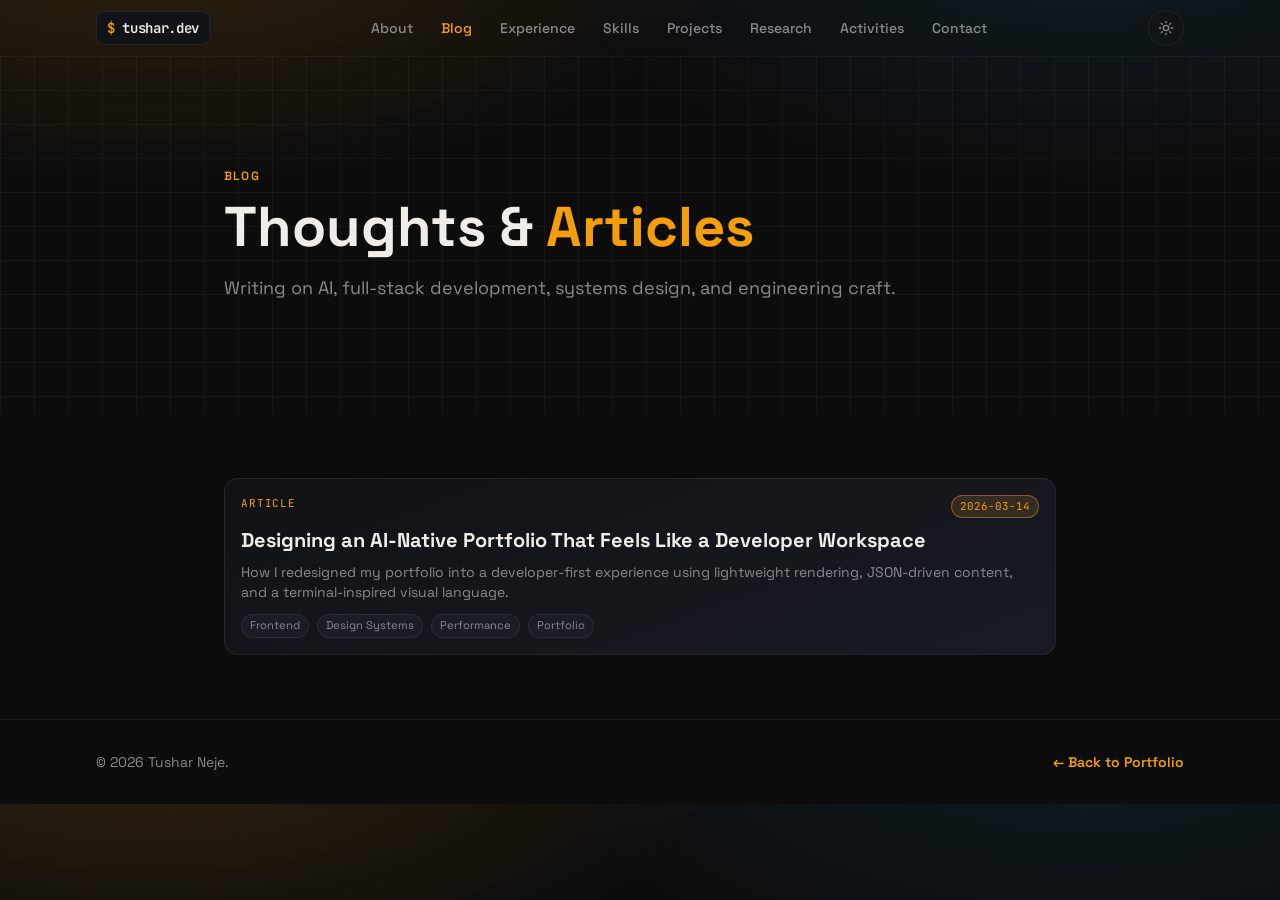
<file: blog.html>
<!DOCTYPE html>
<html lang="en" data-theme="dark">
<head>
  <meta charset="UTF-8" />
  <meta name="viewport" content="width=device-width, initial-scale=1.0" />
  <title>Blog — Tushar Neje</title>
  <link rel="icon" type="image/svg+xml" href="assets/favicon.svg" />
  <meta name="description" content="Articles and thoughts by Tushar Neje on AI, full-stack development, and engineering." />
  <link rel="preconnect" href="https://fonts.googleapis.com" />
  <link rel="preconnect" href="https://fonts.gstatic.com" crossorigin />
  <link href="https://fonts.googleapis.com/css2?family=JetBrains+Mono:wght@400;500;600;700&family=Space+Grotesk:wght@400;500;600;700&family=Syne:wght@600;700;800&display=swap" rel="stylesheet" />
  <link rel="stylesheet" href="css/output.css" />
  <style>
    :root { --bg:#0c0c0d; --surface:#121317; --surface2:#1a1d24; --border:rgba(255,255,255,0.07); --text:#f0ede8; --muted:#8a8a8e; --accent:#f59e0b; --glow-a:rgba(245,158,11,0.15); --glow-b:rgba(56,189,248,0.1); }
    [data-theme="light"] { --bg:#fafaf9; --surface:#f3f3f1; --surface2:#e8e8e5; --border:rgba(0,0,0,0.08); --text:#1a1a1a; --muted:#6b6b6b; --accent:#d97706; --glow-a:rgba(245,158,11,0.16); --glow-b:rgba(59,130,246,0.08); }
    *,*::before,*::after{box-sizing:border-box;margin:0;padding:0;}
    html{scroll-behavior:smooth;}
    body{font-family:'Space Grotesk',sans-serif;background:radial-gradient(950px 400px at 12% -8%,var(--glow-a),transparent 62%),radial-gradient(900px 440px at 85% -12%,var(--glow-b),transparent 64%),var(--bg);color:var(--text);line-height:1.6;overflow-x:hidden;transition:background 0.3s,color 0.3s;}
    .dot-grid{background-image:linear-gradient(rgba(255,255,255,0.04) 1px, transparent 1px),linear-gradient(90deg, rgba(255,255,255,0.04) 1px, transparent 1px);background-size:34px 34px;}
    [data-theme="light"] .dot-grid{background-image:linear-gradient(rgba(0,0,0,0.05) 1px, transparent 1px),linear-gradient(90deg, rgba(0,0,0,0.05) 1px, transparent 1px);}
    #navbar{position:fixed;top:0;left:0;right:0;z-index:100;transition:background 0.3s,backdrop-filter 0.3s;}
    #navbar.scrolled{background:rgba(12,12,13,0.80);backdrop-filter:blur(16px);border-bottom:1px solid var(--border);}
    [data-theme="light"] #navbar.scrolled{background:rgba(250,250,249,0.80);}
    .skeleton{background:linear-gradient(90deg,var(--surface) 25%,var(--surface2) 50%,var(--surface) 75%);background-size:200% 100%;animation:shimmer 1.5s infinite;border-radius:6px;}
    @keyframes shimmer{0%{background-position:200% 0}100%{background-position:-200% 0}}
    .ham-line{display:block;width:22px;height:2px;background:var(--text);transition:transform 0.3s,opacity 0.3s;transform-origin:center;}
    .ham-open .ham-line:nth-child(1){transform:translateY(6px) rotate(45deg);}
    .ham-open .ham-line:nth-child(2){opacity:0;}
    .ham-open .ham-line:nth-child(3){transform:translateY(-6px) rotate(-45deg);}
    #mobile-nav{display:flex;position:fixed;top:0;right:0;bottom:0;width:min(88vw,360px);z-index:99;background:color-mix(in srgb,var(--bg) 90%,transparent);padding:5.4rem 1rem 1rem;flex-direction:column;gap:0.35rem;transform:translateX(104%);opacity:0;pointer-events:none;backdrop-filter:blur(14px);border-left:1px solid var(--border);transition:transform 0.28s ease,opacity 0.28s ease;}
    #mobile-nav.open{transform:translateX(0);opacity:1;pointer-events:auto;}
    ::-webkit-scrollbar{width:5px;}
    ::-webkit-scrollbar-track{background:var(--bg);}
    ::-webkit-scrollbar-thumb{background:var(--surface2);border-radius:99px;}
    .blog-card{display:block;border-radius:14px;padding:16px;border:1px solid var(--border);background:linear-gradient(160deg,color-mix(in srgb,var(--surface) 94%,transparent),color-mix(in srgb,var(--surface2) 92%,transparent));text-decoration:none;transition:border-color .2s ease,transform .2s ease;}
    .blog-card:hover{border-color:color-mix(in srgb,var(--accent) 42%,var(--border));transform:translateY(-2px);}
    .blog-kicker{font-family:'JetBrains Mono',monospace;font-size:.68rem;letter-spacing:.08em;text-transform:uppercase;color:var(--accent);}
    .blog-date{font-family:'JetBrains Mono',monospace;font-size:.68rem;color:var(--accent);padding:2px 8px;border:1px solid color-mix(in srgb,var(--accent) 34%,var(--border));border-radius:999px;background:color-mix(in srgb,var(--accent) 12%,var(--surface2));}
  </style>
</head>
<body>

<!-- NAVBAR -->
<nav id="navbar">
  <div class="max-w-6xl mx-auto px-4 sm:px-6 lg:px-8 h-14 flex items-center justify-between">
    <a href="index.html#hero" class="font-mono font-semibold text-sm tracking-tight px-2.5 py-1.5 rounded-lg" style="color:var(--text); background:var(--surface); border:1px solid var(--border)"><span style="color:var(--accent)">$</span> tushar.dev</a>
    <div class="hidden md:flex items-center gap-1">
      <a href="index.html#about"      class="nav-link px-3 py-1.5 rounded-md text-sm font-medium" style="color:var(--muted)">About</a>
      <a href="blog.html"             class="nav-link px-3 py-1.5 rounded-md text-sm font-medium" style="color:var(--accent)">Blog</a>
      <a href="index.html#experience" class="nav-link px-3 py-1.5 rounded-md text-sm font-medium" style="color:var(--muted)">Experience</a>
      <a href="index.html#skills"     class="nav-link px-3 py-1.5 rounded-md text-sm font-medium" style="color:var(--muted)">Skills</a>
      <a href="index.html#projects"   class="nav-link px-3 py-1.5 rounded-md text-sm font-medium" style="color:var(--muted)">Projects</a>
      <a href="index.html#research"      class="nav-link px-3 py-1.5 rounded-md text-sm font-medium" style="color:var(--muted)">Research</a>
      <a href="index.html#activities"    class="nav-link px-3 py-1.5 rounded-md text-sm font-medium" style="color:var(--muted)">Activities</a>
      <a href="index.html#contact"       class="nav-link px-3 py-1.5 rounded-md text-sm font-medium" style="color:var(--muted)">Contact</a>
    </div>
    <div class="flex items-center gap-2">
      <button id="theme-toggle" aria-label="Toggle theme" class="w-9 h-9 rounded-full flex items-center justify-center" style="background:var(--surface);border:1px solid var(--border)">
        <svg id="icon-sun" xmlns="http://www.w3.org/2000/svg" width="16" height="16" viewBox="0 0 24 24" fill="none" stroke="currentColor" stroke-width="2" stroke-linecap="round" stroke-linejoin="round" style="color:var(--muted)"><circle cx="12" cy="12" r="4"/><path d="M12 2v2M12 20v2M4.93 4.93l1.41 1.41M17.66 17.66l1.41 1.41M2 12h2M20 12h2M6.34 17.66l-1.41 1.41M19.07 4.93l-1.41 1.41"/></svg>
        <svg id="icon-moon" xmlns="http://www.w3.org/2000/svg" width="16" height="16" viewBox="0 0 24 24" fill="none" stroke="currentColor" stroke-width="2" stroke-linecap="round" stroke-linejoin="round" style="color:var(--muted);display:none"><path d="M21 12.79A9 9 0 1 1 11.21 3 7 7 0 0 0 21 12.79z"/></svg>
      </button>
      <button id="ham-btn" aria-label="Toggle menu" class="md:hidden w-9 h-9 rounded-full flex flex-col items-center justify-center gap-[5px]" style="background:var(--surface);border:1px solid var(--border)">
        <span class="ham-line"></span><span class="ham-line"></span><span class="ham-line"></span>
      </button>
    </div>
  </div>
</nav>

<div id="mobile-nav" role="dialog">
  <a href="index.html#about"      class="mobile-nav-link text-base font-display font-semibold py-3 px-4 rounded-xl" style="color:var(--text);border:1px solid var(--border);background:var(--surface)">About</a>
  <a href="blog.html"             class="mobile-nav-link text-base font-display font-semibold py-3 px-4 rounded-xl" style="color:var(--accent);border:1px solid color-mix(in srgb,var(--accent) 35%,var(--border));background:var(--surface)">Blog</a>
  <a href="index.html#experience" class="mobile-nav-link text-base font-display font-semibold py-3 px-4 rounded-xl" style="color:var(--text);border:1px solid var(--border);background:var(--surface)">Experience</a>
  <a href="index.html#skills"     class="mobile-nav-link text-base font-display font-semibold py-3 px-4 rounded-xl" style="color:var(--text);border:1px solid var(--border);background:var(--surface)">Skills</a>
  <a href="index.html#projects"   class="mobile-nav-link text-base font-display font-semibold py-3 px-4 rounded-xl" style="color:var(--text);border:1px solid var(--border);background:var(--surface)">Projects</a>
  <a href="index.html#research"      class="mobile-nav-link text-base font-display font-semibold py-3 px-4 rounded-xl" style="color:var(--text);border:1px solid var(--border);background:var(--surface)">Research</a>
  <a href="index.html#activities"    class="mobile-nav-link text-base font-display font-semibold py-3 px-4 rounded-xl" style="color:var(--text);border:1px solid var(--border);background:var(--surface)">Activities</a>
  <a href="index.html#contact"       class="mobile-nav-link text-base font-display font-semibold py-3 px-4 rounded-xl" style="color:var(--text);border:1px solid var(--border);background:var(--surface)">Contact</a>
</div>

<main class="pt-14">
  <!-- Header -->
  <section class="dot-grid py-20 md:py-28">
    <div class="max-w-4xl mx-auto px-4 sm:px-6 lg:px-8">
      <p class="text-xs font-display font-semibold tracking-widest uppercase mb-3" style="color:var(--accent)">Blog</p>
      <h1 class="font-display font-extrabold mb-4" style="font-size:clamp(2rem,6vw,3.5rem);color:var(--text);line-height:1.1">
        Thoughts &amp; <span style="color:var(--accent)">Articles</span>
      </h1>
      <p class="text-base md:text-lg" style="color:var(--muted)">Writing on AI, full-stack development, systems design, and engineering craft.</p>
    </div>
  </section>

  <!-- Blog content (dynamic) -->
  <section class="py-16">
    <div class="max-w-4xl mx-auto px-4 sm:px-6 lg:px-8">
      <div id="blog-skeleton" class="grid gap-6">
        <div class="skeleton h-36 rounded-xl"></div>
        <div class="skeleton h-36 rounded-xl"></div>
        <div class="skeleton h-36 rounded-xl"></div>
      </div>
      <div id="blog-list" class="hidden"></div>
      <div id="blog-empty" class="hidden flex flex-col items-center justify-center py-24 text-center">
        <div style="width:72px;height:72px;border-radius:50%;background:var(--surface);border:1px solid var(--border);display:flex;align-items:center;justify-content:center;margin-bottom:20px;margin-left:auto;margin-right:auto">
          <svg xmlns="http://www.w3.org/2000/svg" width="28" height="28" viewBox="0 0 24 24" fill="none" stroke="currentColor" stroke-width="1.5" stroke-linecap="round" stroke-linejoin="round" style="color:var(--accent)"><path d="M14.5 2H6a2 2 0 0 0-2 2v16a2 2 0 0 0 2 2h12a2 2 0 0 0 2-2V7.5L14.5 2z"/><polyline points="14 2 14 8 20 8"/><line x1="16" y1="13" x2="8" y2="13"/><line x1="16" y1="17" x2="8" y2="17"/><line x1="10" y1="9" x2="8" y2="9"/></svg>
        </div>
        <h2 class="font-display font-bold text-xl mb-2" style="color:var(--text)">Coming Soon</h2>
        <p class="text-sm max-w-xs" style="color:var(--muted)">Articles are being drafted. Check back soon for writing on AI, systems, and engineering.</p>
        <a href="index.html" class="mt-6 inline-flex items-center gap-2 px-5 py-2.5 rounded-lg text-sm font-semibold font-display" style="background:var(--accent);color:#000">
          Back to Portfolio
        </a>
      </div>
    </div>
  </section>
</main>

<footer class="py-8" style="border-top:1px solid var(--border)">
  <div class="max-w-6xl mx-auto px-4 sm:px-6 lg:px-8 flex flex-col sm:flex-row items-center justify-between gap-3">
    <p class="text-sm" style="color:var(--muted)">© 2026 Tushar Neje.</p>
    <a href="index.html" class="text-sm font-display font-semibold" style="color:var(--accent)">← Back to Portfolio</a>
  </div>
</footer>

<script>
  // Theme
  const html = document.documentElement;
  function applyTheme(t) {
    html.setAttribute('data-theme', t);
    localStorage.setItem('theme', t);
    document.getElementById('icon-sun').style.display = t === 'dark' ? '' : 'none';
    document.getElementById('icon-moon').style.display = t === 'dark' ? 'none' : '';
  }
  applyTheme(localStorage.getItem('theme') || 'dark');
  document.getElementById('theme-toggle').addEventListener('click', () => {
    applyTheme(html.getAttribute('data-theme') === 'dark' ? 'light' : 'dark');
  });

  // Navbar scroll
  const navbar = document.getElementById('navbar');
  window.addEventListener('scroll', () => navbar.classList.toggle('scrolled', window.scrollY > 20), { passive: true });

  // Hamburger
  const hamBtn = document.getElementById('ham-btn');
  const mobileNav = document.getElementById('mobile-nav');
  hamBtn.addEventListener('click', () => {
    const open = mobileNav.classList.toggle('open');
    hamBtn.classList.toggle('ham-open', open);
    document.body.style.overflow = open ? 'hidden' : '';
  });
  document.querySelectorAll('.mobile-nav-link').forEach(l => l.addEventListener('click', () => {
    mobileNav.classList.remove('open'); hamBtn.classList.remove('ham-open'); document.body.style.overflow = '';
  }));

  // Nav hover
  document.querySelectorAll('.nav-link').forEach(l => {
    l.addEventListener('mouseenter', () => l.style.color = 'var(--text)');
    l.addEventListener('mouseleave', () => l.style.color = 'var(--muted)');
  });

  // Blog data
  fetch('data/blogs.json')
    .then(r => r.json())
    .then(blogs => {
      document.getElementById('blog-skeleton').style.display = 'none';
      if (!blogs || blogs.length === 0) {
        document.getElementById('blog-empty').classList.remove('hidden');
        document.getElementById('blog-empty').style.display = 'flex';
        return;
      }
      const list = document.getElementById('blog-list');
      list.classList.remove('hidden');
       list.innerHTML = blogs.map(b => `
         <a href="blog-template.html?id=${b.id}" class="blog-card group">
           <div class="flex items-start justify-between gap-4 mb-2">
             <span class="blog-kicker">Article</span>
             <span class="blog-date">${b.date}</span>
           </div>
           <h2 class="font-display font-bold text-xl mb-2" style="color:var(--text)">${b.title}</h2>
           <p class="text-sm mb-3 line-clamp-2" style="color:var(--muted)">${b.excerpt}</p>
           <div class="flex flex-wrap gap-2">${(b.tags||[]).map(t=>`<span style="padding:2px 8px;border-radius:99px;font-size:0.7rem;background:var(--surface2);color:var(--muted);border:1px solid var(--border)">${t}</span>`).join('')}</div>
         </a>`).join('');
    })
    .catch(() => {
      document.getElementById('blog-skeleton').style.display = 'none';
      document.getElementById('blog-empty').classList.remove('hidden');
      document.getElementById('blog-empty').style.display = 'flex';
    });
</script>
</body>
</html>
</file>
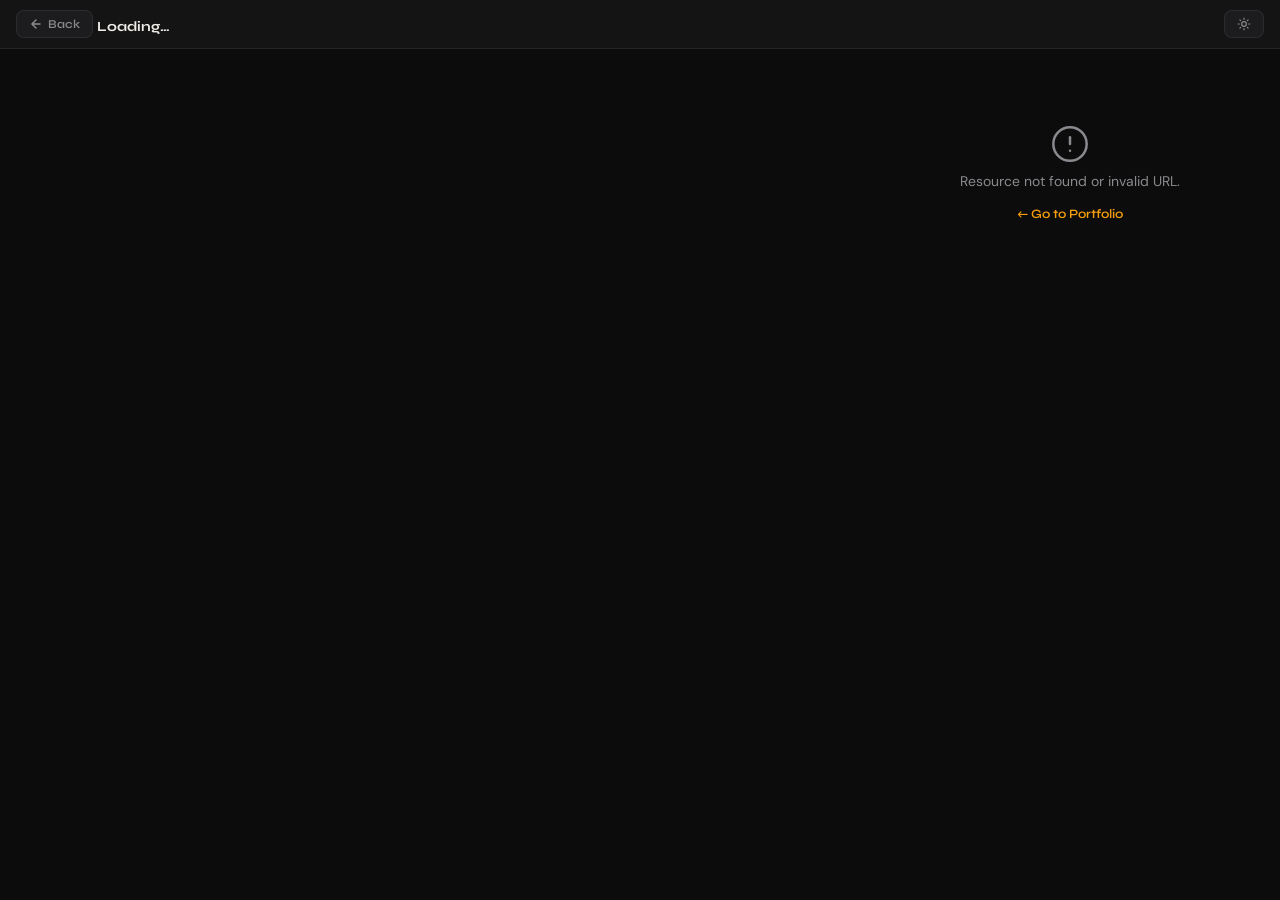
<file: show_resource.html>
<!DOCTYPE html>
<html lang="en" data-theme="dark">
<head>
  <meta charset="UTF-8" />
  <meta name="viewport" content="width=device-width, initial-scale=1.0" />
  <title>Resource Viewer — Tushar Neje</title>
  <link rel="icon" type="image/svg+xml" href="assets/favicon.svg" />
  <link rel="preconnect" href="https://fonts.googleapis.com" />
  <link rel="preconnect" href="https://fonts.gstatic.com" crossorigin />
  <link href="https://fonts.googleapis.com/css2?family=Syne:wght@600;700;800&family=DM+Sans:wght@400;500&display=swap" rel="stylesheet" />
  <style>
    :root { --bg:#0c0c0d; --surface:#141415; --surface2:#1c1c1e; --border:rgba(255,255,255,0.07); --text:#f0ede8; --muted:#8a8a8e; --accent:#f59e0b; }
    [data-theme="light"] { --bg:#fafaf9; --surface:#f3f3f1; --surface2:#e8e8e5; --border:rgba(0,0,0,0.08); --text:#1a1a1a; --muted:#6b6b6b; --accent:#d97706; }
    *,*::before,*::after{box-sizing:border-box;margin:0;padding:0;}
    html,body{height:100%;overflow:hidden;}
    body{font-family:'DM Sans',sans-serif;background:var(--bg);color:var(--text);display:flex;flex-direction:column;transition:background 0.3s,color 0.3s;}

    /* Toolbar */
    #toolbar{display:flex;align-items:center;justify-content:space-between;gap:12px;padding:10px 16px;background:var(--surface);border-bottom:1px solid var(--border);flex-shrink:0;}
    #toolbar-title{font-family:'Syne',sans-serif;font-weight:700;font-size:0.875rem;color:var(--text);white-space:nowrap;overflow:hidden;text-overflow:ellipsis;max-width:50vw;}
    .tb-btn{display:inline-flex;align-items:center;justify-content:center;gap:5px;padding:6px 12px;border-radius:8px;font-size:0.75rem;font-family:'Syne',sans-serif;font-weight:600;cursor:pointer;border:1px solid var(--border);background:var(--surface2);color:var(--muted);text-decoration:none;transition:color 0.2s,border-color 0.2s;}
    .tb-btn:hover{color:var(--accent);border-color:var(--accent);}
    .tb-btn-primary{background:var(--accent);color:#000;border-color:var(--accent);}
    .tb-btn-primary:hover{opacity:0.85;color:#000;}

    /* Main viewer */
    #viewer{flex:1;overflow:auto;display:flex;align-items:flex-start;justify-content:center;padding:24px 16px;background:var(--bg);}
    #viewer-img{max-width:100%;max-height:none;border-radius:10px;box-shadow:0 8px 40px rgba(0,0,0,0.5);display:none;object-fit:contain;}
    #viewer-multi{width:100%;max-width:860px;}
    #viewer-multi .page-img{width:100%;border-radius:8px;margin-bottom:12px;display:block;box-shadow:0 4px 24px rgba(0,0,0,0.4);}
    #loading{display:flex;flex-direction:column;align-items:center;justify-content:center;height:200px;gap:12px;}
    .spinner{width:32px;height:32px;border:3px solid var(--border);border-top-color:var(--accent);border-radius:50%;animation:spin 0.7s linear infinite;}
    @keyframes spin{to{transform:rotate(360deg)}}
    #error-state{display:none;flex-direction:column;align-items:center;justify-content:center;height:200px;gap:8px;text-align:center;}

    /* Thumbnails (sidebar for multi-page) */
    #sidebar{width:100px;flex-shrink:0;overflow-y:auto;background:var(--surface);border-left:1px solid var(--border);padding:8px;display:none;gap:6px;flex-direction:column;}
    #sidebar.visible{display:flex;}
    .thumb{cursor:pointer;border-radius:6px;overflow:hidden;border:2px solid transparent;transition:border-color 0.2s;}
    .thumb.active{border-color:var(--accent);}
    .thumb img{width:100%;display:block;}
    .thumb-label{font-size:0.6rem;font-family:'Syne',sans-serif;text-align:center;padding:3px;color:var(--muted);}

    /* Full layout for multi-page (sidebar + viewer) */
    #content-area{flex:1;overflow:hidden;display:flex;}
    ::-webkit-scrollbar{width:5px;}
    ::-webkit-scrollbar-track{background:var(--bg);}
    ::-webkit-scrollbar-thumb{background:var(--surface2);border-radius:99px;}
  </style>
</head>
<body>

<!-- Toolbar -->
<div id="toolbar">
  <div class="flex items-center gap-3">
    <a href="javascript:history.back()" class="tb-btn" aria-label="Go back">
      <svg xmlns="http://www.w3.org/2000/svg" width="14" height="14" viewBox="0 0 24 24" fill="none" stroke="currentColor" stroke-width="2.5" stroke-linecap="round" stroke-linejoin="round"><path d="M19 12H5M12 19l-7-7 7-7"/></svg>
      Back
    </a>
    <span id="toolbar-title">Loading…</span>
  </div>
  <div class="flex items-center gap-2">
    <button id="theme-btn" class="tb-btn" aria-label="Toggle theme">
      <svg id="t-sun" xmlns="http://www.w3.org/2000/svg" width="14" height="14" viewBox="0 0 24 24" fill="none" stroke="currentColor" stroke-width="2" stroke-linecap="round" stroke-linejoin="round"><circle cx="12" cy="12" r="4"/><path d="M12 2v2M12 20v2M4.93 4.93l1.41 1.41M17.66 17.66l1.41 1.41M2 12h2M20 12h2M6.34 17.66l-1.41 1.41M19.07 4.93l-1.41 1.41"/></svg>
      <svg id="t-moon" style="display:none" xmlns="http://www.w3.org/2000/svg" width="14" height="14" viewBox="0 0 24 24" fill="none" stroke="currentColor" stroke-width="2" stroke-linecap="round" stroke-linejoin="round"><path d="M21 12.79A9 9 0 1 1 11.21 3 7 7 0 0 0 21 12.79z"/></svg>
    </button>
    <a id="download-btn" href="#" download class="tb-btn tb-btn-primary" style="display:none">
      <svg xmlns="http://www.w3.org/2000/svg" width="13" height="13" viewBox="0 0 24 24" fill="none" stroke="currentColor" stroke-width="2.5" stroke-linecap="round" stroke-linejoin="round"><path d="M21 15v4a2 2 0 0 1-2 2H5a2 2 0 0 1-2-2v-4M7 10l5 5 5-5M12 15V3"/></svg>
      Download
    </a>
  </div>
</div>

<!-- Content area -->
<div id="content-area">
  <!-- Sidebar (for multi-page) -->
  <div id="sidebar"></div>

  <!-- Viewer -->
  <div id="viewer">
    <div id="loading">
      <div class="spinner"></div>
      <span style="font-size:0.8rem;color:var(--muted)">Loading resource…</span>
    </div>
    <img id="viewer-img" alt="Resource" />
    <div id="viewer-multi"></div>
    <div id="error-state">
      <svg xmlns="http://www.w3.org/2000/svg" width="40" height="40" viewBox="0 0 24 24" fill="none" stroke="currentColor" stroke-width="1.5" stroke-linecap="round" stroke-linejoin="round" style="color:var(--muted)"><circle cx="12" cy="12" r="10"/><line x1="12" y1="8" x2="12" y2="12"/><line x1="12" y1="16" x2="12.01" y2="16"/></svg>
      <p style="color:var(--muted);font-size:0.875rem">Resource not found or invalid URL.</p>
      <a href="index.html" style="margin-top:8px;font-size:0.8rem;font-family:'Syne',sans-serif;font-weight:600;color:var(--accent);text-decoration:none">← Go to Portfolio</a>
    </div>
  </div>
</div>

<script>
  // Theme
  const html = document.documentElement;
  function applyTheme(t) {
    html.setAttribute('data-theme', t);
    localStorage.setItem('theme', t);
    document.getElementById('t-sun').style.display = t === 'dark' ? '' : 'none';
    document.getElementById('t-moon').style.display = t === 'dark' ? 'none' : '';
  }
  applyTheme(localStorage.getItem('theme') || 'dark');
  document.getElementById('theme-btn').addEventListener('click', () => {
    applyTheme(html.getAttribute('data-theme') === 'dark' ? 'light' : 'dark');
  });

  // Parse URL params
  // Expected params:
  //   ?src=<image_url>&title=<label>          → single image view
  //   ?cert=<cert_id>                          → look up in certificates.json
  const params = new URLSearchParams(window.location.search);

  function showError() {
    document.getElementById('loading').style.display = 'none';
    document.getElementById('error-state').style.display = 'flex';
  }

  function showSingle(src, title) {
    document.getElementById('toolbar-title').textContent = title || 'Resource';
    document.title = (title || 'Resource') + ' — Tushar Neje';
    const img = document.getElementById('viewer-img');
    img.src = src;
    img.alt = title || 'Resource';
    img.style.display = 'block';
    img.onload = () => {
      document.getElementById('loading').style.display = 'none';
    };
    img.onerror = showError;
    const dlBtn = document.getElementById('download-btn');
    dlBtn.href = src;
    dlBtn.download = (title || 'resource').toLowerCase().replace(/\s+/g, '-');
    dlBtn.style.display = 'flex';
  }

  if (params.get('src')) {
    showSingle(decodeURIComponent(params.get('src')), decodeURIComponent(params.get('title') || 'Resource'));
  } else if (params.get('cert')) {
    const certId = params.get('cert');
    fetch('data/certificates.json')
      .then(r => r.json())
      .then(certs => {
        const cert = certs.find(c => c.id === certId);
        if (!cert) { showError(); return; }
        showSingle(cert.image, cert.name);
      })
      .catch(showError);
  } else {
    // No params — show error
    showError();
  }
</script>
</body>
</html>
</file>
<file: css/output.css>
*,:after,:before{--tw-border-spacing-x:0;--tw-border-spacing-y:0;--tw-translate-x:0;--tw-translate-y:0;--tw-rotate:0;--tw-skew-x:0;--tw-skew-y:0;--tw-scale-x:1;--tw-scale-y:1;--tw-pan-x: ;--tw-pan-y: ;--tw-pinch-zoom: ;--tw-scroll-snap-strictness:proximity;--tw-gradient-from-position: ;--tw-gradient-via-position: ;--tw-gradient-to-position: ;--tw-ordinal: ;--tw-slashed-zero: ;--tw-numeric-figure: ;--tw-numeric-spacing: ;--tw-numeric-fraction: ;--tw-ring-inset: ;--tw-ring-offset-width:0px;--tw-ring-offset-color:#fff;--tw-ring-color:rgba(59,130,246,.5);--tw-ring-offset-shadow:0 0 #0000;--tw-ring-shadow:0 0 #0000;--tw-shadow:0 0 #0000;--tw-shadow-colored:0 0 #0000;--tw-blur: ;--tw-brightness: ;--tw-contrast: ;--tw-grayscale: ;--tw-hue-rotate: ;--tw-invert: ;--tw-saturate: ;--tw-sepia: ;--tw-drop-shadow: ;--tw-backdrop-blur: ;--tw-backdrop-brightness: ;--tw-backdrop-contrast: ;--tw-backdrop-grayscale: ;--tw-backdrop-hue-rotate: ;--tw-backdrop-invert: ;--tw-backdrop-opacity: ;--tw-backdrop-saturate: ;--tw-backdrop-sepia: ;--tw-contain-size: ;--tw-contain-layout: ;--tw-contain-paint: ;--tw-contain-style: }::backdrop{--tw-border-spacing-x:0;--tw-border-spacing-y:0;--tw-translate-x:0;--tw-translate-y:0;--tw-rotate:0;--tw-skew-x:0;--tw-skew-y:0;--tw-scale-x:1;--tw-scale-y:1;--tw-pan-x: ;--tw-pan-y: ;--tw-pinch-zoom: ;--tw-scroll-snap-strictness:proximity;--tw-gradient-from-position: ;--tw-gradient-via-position: ;--tw-gradient-to-position: ;--tw-ordinal: ;--tw-slashed-zero: ;--tw-numeric-figure: ;--tw-numeric-spacing: ;--tw-numeric-fraction: ;--tw-ring-inset: ;--tw-ring-offset-width:0px;--tw-ring-offset-color:#fff;--tw-ring-color:rgba(59,130,246,.5);--tw-ring-offset-shadow:0 0 #0000;--tw-ring-shadow:0 0 #0000;--tw-shadow:0 0 #0000;--tw-shadow-colored:0 0 #0000;--tw-blur: ;--tw-brightness: ;--tw-contrast: ;--tw-grayscale: ;--tw-hue-rotate: ;--tw-invert: ;--tw-saturate: ;--tw-sepia: ;--tw-drop-shadow: ;--tw-backdrop-blur: ;--tw-backdrop-brightness: ;--tw-backdrop-contrast: ;--tw-backdrop-grayscale: ;--tw-backdrop-hue-rotate: ;--tw-backdrop-invert: ;--tw-backdrop-opacity: ;--tw-backdrop-saturate: ;--tw-backdrop-sepia: ;--tw-contain-size: ;--tw-contain-layout: ;--tw-contain-paint: ;--tw-contain-style: }/*! tailwindcss v3.4.19 | MIT License | https://tailwindcss.com*/*,:after,:before{box-sizing:border-box;border:0 solid #e5e7eb}:after,:before{--tw-content:""}:host,html{line-height:1.5;-webkit-text-size-adjust:100%;-moz-tab-size:4;-o-tab-size:4;tab-size:4;font-family:ui-sans-serif,system-ui,sans-serif,Apple Color Emoji,Segoe UI Emoji,Segoe UI Symbol,Noto Color Emoji;font-feature-settings:normal;font-variation-settings:normal;-webkit-tap-highlight-color:transparent}body{margin:0;line-height:inherit}hr{height:0;color:inherit;border-top-width:1px}abbr:where([title]){-webkit-text-decoration:underline dotted;text-decoration:underline dotted}h1,h2,h3,h4,h5,h6{font-size:inherit;font-weight:inherit}a{color:inherit;text-decoration:inherit}b,strong{font-weight:bolder}code,kbd,pre,samp{font-family:JetBrains Mono,monospace;font-feature-settings:normal;font-variation-settings:normal;font-size:1em}small{font-size:80%}sub,sup{font-size:75%;line-height:0;position:relative;vertical-align:baseline}sub{bottom:-.25em}sup{top:-.5em}table{text-indent:0;border-color:inherit;border-collapse:collapse}button,input,optgroup,select,textarea{font-family:inherit;font-feature-settings:inherit;font-variation-settings:inherit;font-size:100%;font-weight:inherit;line-height:inherit;letter-spacing:inherit;color:inherit;margin:0;padding:0}button,select{text-transform:none}button,input:where([type=button]),input:where([type=reset]),input:where([type=submit]){-webkit-appearance:button;background-color:transparent;background-image:none}:-moz-focusring{outline:auto}:-moz-ui-invalid{box-shadow:none}progress{vertical-align:baseline}::-webkit-inner-spin-button,::-webkit-outer-spin-button{height:auto}[type=search]{-webkit-appearance:textfield;outline-offset:-2px}::-webkit-search-decoration{-webkit-appearance:none}::-webkit-file-upload-button{-webkit-appearance:button;font:inherit}summary{display:list-item}blockquote,dd,dl,figure,h1,h2,h3,h4,h5,h6,hr,p,pre{margin:0}fieldset{margin:0}fieldset,legend{padding:0}menu,ol,ul{list-style:none;margin:0;padding:0}dialog{padding:0}textarea{resize:vertical}input::-moz-placeholder,textarea::-moz-placeholder{opacity:1;color:#9ca3af}input::placeholder,textarea::placeholder{opacity:1;color:#9ca3af}[role=button],button{cursor:pointer}:disabled{cursor:default}audio,canvas,embed,iframe,img,object,svg,video{display:block;vertical-align:middle}img,video{max-width:100%;height:auto}[hidden]:where(:not([hidden=until-found])){display:none}.\!container{width:100%!important}.container{width:100%}@media (min-width:640px){.\!container{max-width:640px!important}.container{max-width:640px}}@media (min-width:768px){.\!container{max-width:768px!important}.container{max-width:768px}}@media (min-width:1024px){.\!container{max-width:1024px!important}.container{max-width:1024px}}@media (min-width:1280px){.\!container{max-width:1280px!important}.container{max-width:1280px}}@media (min-width:1536px){.\!container{max-width:1536px!important}.container{max-width:1536px}}.pointer-events-none{pointer-events:none}.visible{visibility:visible}.fixed{position:fixed}.absolute{position:absolute}.relative{position:relative}.sticky{position:sticky}.inset-0{inset:0}.-top-28{top:-7rem}.left-1\/2{left:50%}.top-24{top:6rem}.order-1{order:1}.order-2{order:2}.col-span-2{grid-column:span 2/span 2}.mx-4{margin-left:1rem;margin-right:1rem}.mx-auto{margin-left:auto;margin-right:auto}.my-10{margin-top:2.5rem;margin-bottom:2.5rem}.my-8{margin-top:2rem;margin-bottom:2rem}.-mt-6{margin-top:-1.5rem}.mb-0{margin-bottom:0}.mb-0\.5{margin-bottom:.125rem}.mb-1{margin-bottom:.25rem}.mb-10{margin-bottom:2.5rem}.mb-12{margin-bottom:3rem}.mb-2{margin-bottom:.5rem}.mb-3{margin-bottom:.75rem}.mb-4{margin-bottom:1rem}.mb-5{margin-bottom:1.25rem}.mb-6{margin-bottom:1.5rem}.mb-7{margin-bottom:1.75rem}.mb-8{margin-bottom:2rem}.ml-2{margin-left:.5rem}.ml-auto{margin-left:auto}.mr-2{margin-right:.5rem}.mt-0\.5{margin-top:.125rem}.mt-10{margin-top:2.5rem}.mt-12{margin-top:3rem}.mt-2{margin-top:.5rem}.mt-3{margin-top:.75rem}.mt-4{margin-top:1rem}.mt-5{margin-top:1.25rem}.mt-6{margin-top:1.5rem}.mt-7{margin-top:1.75rem}.mt-8{margin-top:2rem}.line-clamp-1{-webkit-line-clamp:1}.line-clamp-1,.line-clamp-2{overflow:hidden;display:-webkit-box;-webkit-box-orient:vertical}.line-clamp-2{-webkit-line-clamp:2}.line-clamp-3{overflow:hidden;display:-webkit-box;-webkit-box-orient:vertical;-webkit-line-clamp:3}.block{display:block}.inline-block{display:inline-block}.flex{display:flex}.inline-flex{display:inline-flex}.table{display:table}.grid{display:grid}.contents{display:contents}.hidden{display:none}.h-1{height:.25rem}.h-10{height:2.5rem}.h-14{height:3.5rem}.h-32{height:8rem}.h-36{height:9rem}.h-4{height:1rem}.h-40{height:10rem}.h-48{height:12rem}.h-56{height:14rem}.h-7{height:1.75rem}.h-9{height:2.25rem}.h-\[520px\]{height:520px}.h-full{height:100%}.min-h-\[280px\]{min-height:280px}.min-h-screen{min-height:100vh}.w-1\/2{width:50%}.w-20{width:5rem}.w-24{width:6rem}.w-28{width:7rem}.w-3\/4{width:75%}.w-4\/5{width:80%}.w-5\/6{width:83.333333%}.w-56{width:14rem}.w-7{width:1.75rem}.w-9{width:2.25rem}.w-\[760px\]{width:760px}.w-full{width:100%}.min-w-0{min-width:0}.min-w-\[140px\]{min-width:140px}.max-w-2xl{max-width:42rem}.max-w-3xl{max-width:48rem}.max-w-4xl{max-width:56rem}.max-w-5xl{max-width:64rem}.max-w-6xl{max-width:72rem}.max-w-none{max-width:none}.max-w-sm{max-width:24rem}.max-w-xl{max-width:36rem}.max-w-xs{max-width:20rem}.flex-1{flex:1 1 0%}.flex-shrink{flex-shrink:1}.shrink-0{flex-shrink:0}.-translate-x-1\/2{--tw-translate-x:-50%}.-translate-x-1\/2,.transform{transform:translate(var(--tw-translate-x),var(--tw-translate-y)) rotate(var(--tw-rotate)) skewX(var(--tw-skew-x)) skewY(var(--tw-skew-y)) scaleX(var(--tw-scale-x)) scaleY(var(--tw-scale-y))}.cursor-pointer{cursor:pointer}.grid-cols-1{grid-template-columns:repeat(1,minmax(0,1fr))}.grid-cols-2{grid-template-columns:repeat(2,minmax(0,1fr))}.flex-col{flex-direction:column}.flex-wrap{flex-wrap:wrap}.items-start{align-items:flex-start}.items-center{align-items:center}.justify-center{justify-content:center}.justify-between{justify-content:space-between}.gap-1{gap:.25rem}.gap-1\.5{gap:.375rem}.gap-12{gap:3rem}.gap-16{gap:4rem}.gap-2{gap:.5rem}.gap-3{gap:.75rem}.gap-4{gap:1rem}.gap-5{gap:1.25rem}.gap-6{gap:1.5rem}.gap-8{gap:2rem}.gap-\[5px\]{gap:5px}.space-y-1>:not([hidden])~:not([hidden]){--tw-space-y-reverse:0;margin-top:calc(.25rem*(1 - var(--tw-space-y-reverse)));margin-bottom:calc(.25rem*var(--tw-space-y-reverse))}.space-y-2>:not([hidden])~:not([hidden]){--tw-space-y-reverse:0;margin-top:calc(.5rem*(1 - var(--tw-space-y-reverse)));margin-bottom:calc(.5rem*var(--tw-space-y-reverse))}.space-y-5>:not([hidden])~:not([hidden]){--tw-space-y-reverse:0;margin-top:calc(1.25rem*(1 - var(--tw-space-y-reverse)));margin-bottom:calc(1.25rem*var(--tw-space-y-reverse))}.overflow-hidden{overflow:hidden}.rounded{border-radius:.25rem}.rounded-2xl{border-radius:1rem}.rounded-full{border-radius:9999px}.rounded-lg{border-radius:.5rem}.rounded-md{border-radius:.375rem}.rounded-xl{border-radius:.75rem}.border{border-width:1px}.object-cover{-o-object-fit:cover;object-fit:cover}.object-top{-o-object-position:top;object-position:top}.p-4{padding:1rem}.p-5{padding:1.25rem}.p-6{padding:1.5rem}.px-2{padding-left:.5rem;padding-right:.5rem}.px-2\.5{padding-left:.625rem;padding-right:.625rem}.px-3{padding-left:.75rem;padding-right:.75rem}.px-4{padding-left:1rem;padding-right:1rem}.px-5{padding-left:1.25rem;padding-right:1.25rem}.px-6{padding-left:1.5rem;padding-right:1.5rem}.py-0\.5{padding-top:.125rem;padding-bottom:.125rem}.py-1\.5{padding-top:.375rem;padding-bottom:.375rem}.py-10{padding-top:2.5rem;padding-bottom:2.5rem}.py-12{padding-top:3rem;padding-bottom:3rem}.py-14{padding-top:3.5rem;padding-bottom:3.5rem}.py-16{padding-top:4rem;padding-bottom:4rem}.py-2{padding-top:.5rem;padding-bottom:.5rem}.py-2\.5{padding-top:.625rem;padding-bottom:.625rem}.py-20{padding-top:5rem;padding-bottom:5rem}.py-24{padding-top:6rem;padding-bottom:6rem}.py-3{padding-top:.75rem;padding-bottom:.75rem}.py-32{padding-top:8rem;padding-bottom:8rem}.py-8{padding-top:2rem;padding-bottom:2rem}.pl-6{padding-left:1.5rem}.pt-14{padding-top:3.5rem}.pt-16{padding-top:4rem}.pt-4{padding-top:1rem}.pt-8{padding-top:2rem}.text-left{text-align:left}.text-center{text-align:center}.font-display{font-family:Space Grotesk,sans-serif}.font-mono{font-family:JetBrains Mono,monospace}.text-2xl{font-size:1.5rem;line-height:2rem}.text-3xl{font-size:1.875rem;line-height:2.25rem}.text-4xl{font-size:2.25rem;line-height:2.5rem}.text-base{font-size:1rem;line-height:1.5rem}.text-lg{font-size:1.125rem;line-height:1.75rem}.text-sm{font-size:.875rem;line-height:1.25rem}.text-xl{font-size:1.25rem;line-height:1.75rem}.text-xs{font-size:.75rem;line-height:1rem}.font-bold{font-weight:700}.font-extrabold{font-weight:800}.font-medium{font-weight:500}.font-semibold{font-weight:600}.uppercase{text-transform:uppercase}.italic{font-style:italic}.leading-\[0\.97\]{line-height:.97}.leading-relaxed{line-height:1.625}.leading-snug{line-height:1.375}.leading-tight{line-height:1.25}.tracking-\[0\.14em\]{letter-spacing:.14em}.tracking-tight{letter-spacing:-.025em}.tracking-widest{letter-spacing:.1em}.blur{--tw-blur:blur(8px)}.blur,.filter{filter:var(--tw-blur) var(--tw-brightness) var(--tw-contrast) var(--tw-grayscale) var(--tw-hue-rotate) var(--tw-invert) var(--tw-saturate) var(--tw-sepia) var(--tw-drop-shadow)}.backdrop-filter{-webkit-backdrop-filter:var(--tw-backdrop-blur) var(--tw-backdrop-brightness) var(--tw-backdrop-contrast) var(--tw-backdrop-grayscale) var(--tw-backdrop-hue-rotate) var(--tw-backdrop-invert) var(--tw-backdrop-opacity) var(--tw-backdrop-saturate) var(--tw-backdrop-sepia);backdrop-filter:var(--tw-backdrop-blur) var(--tw-backdrop-brightness) var(--tw-backdrop-contrast) var(--tw-backdrop-grayscale) var(--tw-backdrop-hue-rotate) var(--tw-backdrop-invert) var(--tw-backdrop-opacity) var(--tw-backdrop-saturate) var(--tw-backdrop-sepia)}.transition{transition-property:color,background-color,border-color,text-decoration-color,fill,stroke,opacity,box-shadow,transform,filter,-webkit-backdrop-filter;transition-property:color,background-color,border-color,text-decoration-color,fill,stroke,opacity,box-shadow,transform,filter,backdrop-filter;transition-property:color,background-color,border-color,text-decoration-color,fill,stroke,opacity,box-shadow,transform,filter,backdrop-filter,-webkit-backdrop-filter;transition-timing-function:cubic-bezier(.4,0,.2,1);transition-duration:.15s}.transition-all{transition-property:all;transition-timing-function:cubic-bezier(.4,0,.2,1);transition-duration:.15s}.transition-colors{transition-property:color,background-color,border-color,text-decoration-color,fill,stroke;transition-timing-function:cubic-bezier(.4,0,.2,1);transition-duration:.15s}.transition-opacity{transition-property:opacity;transition-timing-function:cubic-bezier(.4,0,.2,1);transition-duration:.15s}.transition-transform{transition-property:transform;transition-timing-function:cubic-bezier(.4,0,.2,1);transition-duration:.15s}.duration-200{transition-duration:.2s}.duration-500{transition-duration:.5s}.ease-in-out{transition-timing-function:cubic-bezier(.4,0,.2,1)}.hover\:-translate-y-1:hover{--tw-translate-y:-0.25rem;transform:translate(var(--tw-translate-x),var(--tw-translate-y)) rotate(var(--tw-rotate)) skewX(var(--tw-skew-x)) skewY(var(--tw-skew-y)) scaleX(var(--tw-scale-x)) scaleY(var(--tw-scale-y))}.hover\:opacity-70:hover{opacity:.7}.hover\:opacity-80:hover{opacity:.8}.group:hover .group-hover\:scale-105{--tw-scale-x:1.05;--tw-scale-y:1.05;transform:translate(var(--tw-translate-x),var(--tw-translate-y)) rotate(var(--tw-rotate)) skewX(var(--tw-skew-x)) skewY(var(--tw-skew-y)) scaleX(var(--tw-scale-x)) scaleY(var(--tw-scale-y))}@media (min-width:640px){.sm\:grid-cols-2{grid-template-columns:repeat(2,minmax(0,1fr))}.sm\:grid-cols-3{grid-template-columns:repeat(3,minmax(0,1fr))}.sm\:flex-row{flex-direction:row}.sm\:items-center{align-items:center}.sm\:px-6{padding-left:1.5rem;padding-right:1.5rem}}@media (min-width:768px){.md\:flex{display:flex}.md\:hidden{display:none}.md\:grid-cols-2{grid-template-columns:repeat(2,minmax(0,1fr))}.md\:gap-12{gap:3rem}.md\:py-14{padding-top:3.5rem;padding-bottom:3.5rem}.md\:py-20{padding-top:5rem;padding-bottom:5rem}.md\:py-28{padding-top:7rem;padding-bottom:7rem}.md\:py-32{padding-top:8rem;padding-bottom:8rem}.md\:text-5xl{font-size:3rem;line-height:1}.md\:text-base{font-size:1rem;line-height:1.5rem}.md\:text-lg{font-size:1.125rem;line-height:1.75rem}}@media (min-width:1024px){.lg\:order-1{order:1}.lg\:order-2{order:2}.lg\:mx-0{margin-left:0;margin-right:0}.lg\:ml-auto{margin-left:auto}.lg\:mr-0{margin-right:0}.lg\:block{display:block}.lg\:w-80{width:20rem}.lg\:grid-cols-3{grid-template-columns:repeat(3,minmax(0,1fr))}.lg\:grid-cols-5{grid-template-columns:repeat(5,minmax(0,1fr))}.lg\:grid-cols-\[1\.1fr_0\.9fr\]{grid-template-columns:1.1fr .9fr}.lg\:flex-row{flex-direction:row}.lg\:justify-start{justify-content:flex-start}.lg\:px-8{padding-left:2rem;padding-right:2rem}.lg\:text-left{text-align:left}}@media (min-width:1280px){.xl\:grid-cols-6{grid-template-columns:repeat(6,minmax(0,1fr))}}
</file>
